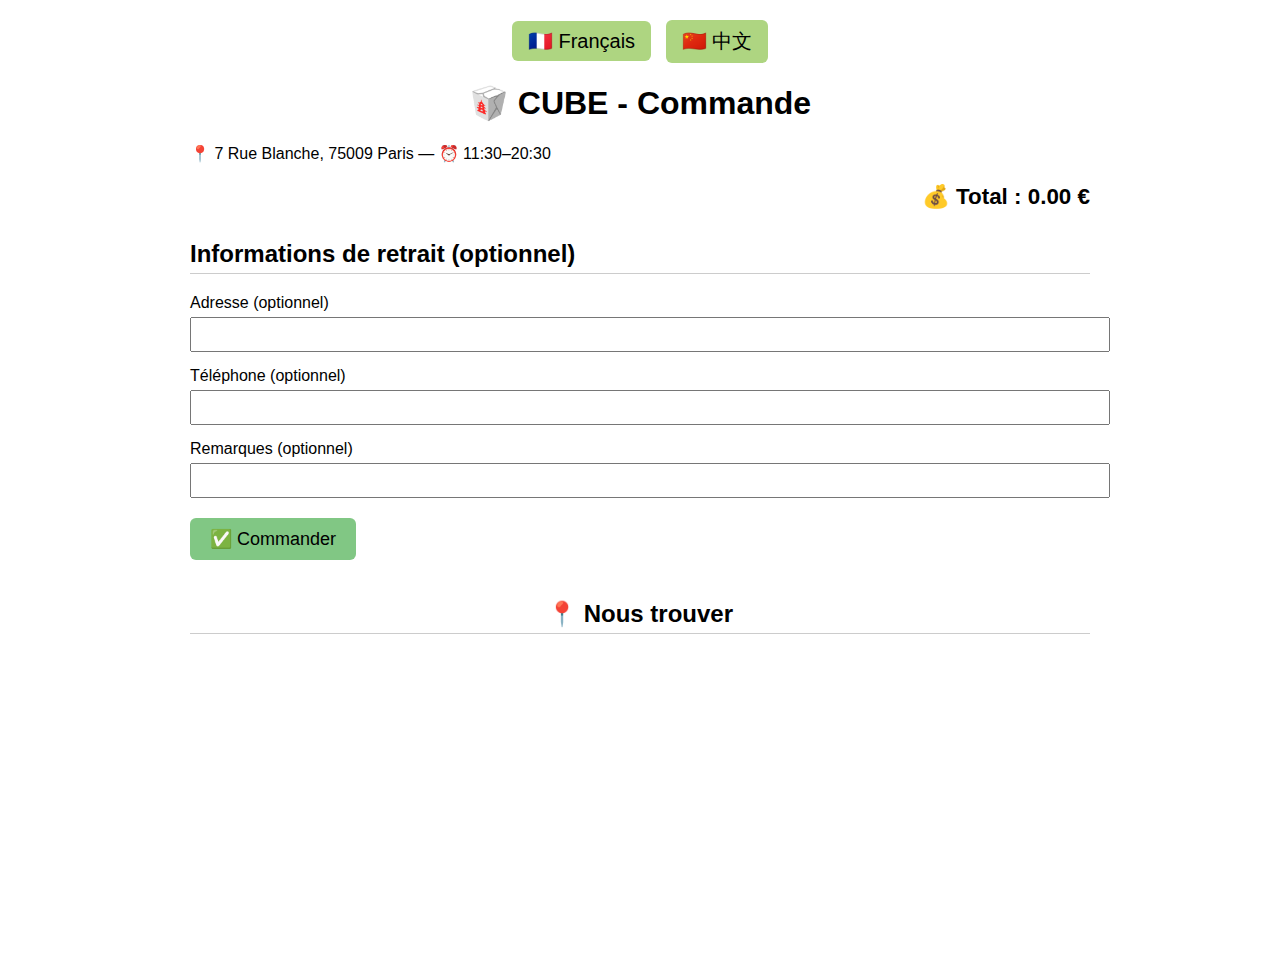
<file: index.html>
<!DOCTYPE html>
<html lang="fr">
<head>
  <meta charset="UTF-8" />
  <meta name="viewport" content="width=device-width, initial-scale=1.0">
  <title>CUBE - Commande</title>
  <style>
    body { font-family: Arial; max-width: 900px; margin: auto; padding: 20px; }
    h1 { text-align: center; }
    h2 { margin-top: 30px; border-bottom: 1px solid #ccc; padding-bottom: 5px; }
    .lang-switch { text-align: center; margin-bottom: 20px; }
    .lang-switch button {
      font-size: 20px; padding: 8px 16px; margin: 0 5px;
      background-color: #aed581; border: none; border-radius: 6px; cursor: pointer;
    }
    table {
      width: 100%; border-collapse: collapse; margin-top: 10px;
    }
    table th, table td {
      border: 1px solid #ccc; padding: 8px; text-align: center;
    }
    table th { background-color: #f1f8e9; }
    .item-controls button {
      padding: 2px 8px; font-size: 16px; margin: 0 5px;
    }
    .total-price {
      text-align: right; font-size: 1.4em; margin-top: 20px; font-weight: bold;
    }
    label { display: block; margin-top: 15px; }
    input[type="text"], input[type="tel"] {
      width: 100%; padding: 8px; margin-top: 5px;
    }
    #submitBtn {
      margin-top: 20px; font-size: 18px; padding: 10px 20px;
      background: #81c784; border: none; border-radius: 6px; cursor: pointer;
    }
  </style>
</head>
<body>

<div class="lang-switch">
  <button onclick="setLang('fr')">🇫🇷 Français</button>
  <button onclick="setLang('zh')">🇨🇳 中文</button>
</div>

<h1 id="title">🥡 CUBE - Commande</h1>
<div id="infoBox">📍 7 Rue Blanche, 75009 Paris — ⏰ 11:30–20:30</div>

<form id="orderForm">
  <div id="menuTables"></div>

  <div class="total-price">💰 Total : <span id="total">0.00</span> €</div>

  <h2 data-fr="Informations de retrait (optionnel)" data-zh="备注信息（可选）">Informations de retrait (optionnel)</h2>

  <label data-fr="Adresse (optionnel)" data-zh="地址（可选）">Adresse (optionnel)
    <input type="text" name="address" id="address" />
  </label>

  <label data-fr="Téléphone (optionnel)" data-zh="电话（可选）">Téléphone (optionnel)
    <input type="tel" name="phone" id="phone" />
  </label>

  <label data-fr="Remarques (optionnel)" data-zh="备注（可选）">Remarques (optionnel)
    <input type="text" name="notes" id="notes" />
  </label>

  <button type="submit" id="submitBtn">✅ Commander</button>
</form>

<!-- Formule 套餐弹窗 -->
<dialog id="formuleDialog">
  <form method="dialog" id="formuleSelectForm" style="max-width:600px;margin:auto;">
    <h2 id="formuleTitle">Formule</h2>

    <label>🥗 Entrée :</label>
    <select id="formuleEntree" required></select>

    <label>🍛 Plats chauds :</label>
    <select id="formulePlat1" required></select>
    <select id="formulePlat2" required></select>
    <select id="formulePlat3" class="extra-plat" style="display:none;"></select>

    <label>🍚 Riz ou Nouilles :</label>
    <select id="formuleBase">
      <option value="Riz nature / 米饭">Riz nature / 米饭</option>
      <option value="Riz sauté / 炒饭">Riz sauté / 炒饭 (+1€)</option>
      <option value="Nouilles sautées / 炒面">Nouilles sautées / 炒面 (+1€)</option>
    </select>

    <label>🥤 Ajouter boisson ?</label>
    <select id="formuleBoisson">
      <option value="">Non</option>
      <option value="Coca-Cola / 可乐">Coca-Cola / 可乐 (+1€)</option>
      <option value="Sprite / 雪碧">Sprite / 雪碧 (+1€)</option>
      <option value="Fanta / 芬达">Fanta / 芬达 (+1€)</option>
      <option value="Thé à la pêche / 桃茶">Thé à la pêche / 桃茶 (+1€)</option>
      <option value="Jus d’orange / 橙汁">Jus d’orange / 橙汁 (+1€)</option>
      <option value="Eau minérale / 矿泉水">Eau minérale / 矿泉水 (+1€)</option>
    </select>

    <div style="margin-top: 15px; text-align: center;">
      <button type="submit">✅ Ajouter au panier</button>
      <button type="button" onclick="document.getElementById('formuleDialog').close()">❌ Annuler</button>
    </div>
  </form>
</dialog>

<p id="result"></p>

<script>
let cart = {};
const categories = [
  {
    title: "🥗 Entrées / 前菜",
    items: [
      ["Concombre mariné / 拍黄瓜", 5.80],
      ["Radis aigre-doux / 酸甜萝卜", 5.80],
      ["Pommes de terre râpées / 凉拌土豆丝", 5.80],
      ["Algues marinées / 海带丝", 5.80],
    ]
  },
  {
    title: "🍛 Plats chauds / 热菜",
    items: [
      ["Bœuf mijoté / 烧牛肉", 8.80],
      ["Porc braisé / 红烧肉", 8.80],
      ["Poulet aigre-doux / 糖醋鸡", 8.80],
      ["Porc sauté croustillant / 溜肉段", 8.80],
      ["Poulet frit / 炸鸡块", 8.80],
      ["Porc frit croustillant / 小酥肉", 8.80],
      ["Poulet Kung Pao / 宫保鸡丁", 8.80],
      ["Aubergines braisées / 烧茄子", 6.80],
      ["Haricots verts sautés / 干煸豆角", 6.80],
      ["Œufs aux tomates / 番茄炒鸡蛋", 6.80],
    ]
  },
  {
    title: "🍚 Accompagnements / 主食",
    items: [
      ["Riz nature / 米饭", 2.50],
      ["Riz sauté / 炒饭", 5.80],
      ["Nouilles sautées / 炒面", 6.80],
    ]
  },
  {
    title: "🥯 Snacks / 小吃",
    items: [
      ["Roujiamo porc / 猪肉肉夹馍", 5.80],
      ["Roujiamo bœuf / 牛肉肉夹馍", 6.80],
    ]
  },
  {
    title: "🥤 Boissons / 饮品",
    items: [
      ["Coca-Cola / 可乐", 2.00],
      ["Sprite / 雪碧", 2.00],
      ["Fanta / 芬达", 2.00],
      ["Thé à la pêche / 桃茶", 2.00],
      ["Jus d’orange / 橙汁", 2.00],
      ["Eau minérale / 矿泉水", 2.00],
    ]
  }
];

function renderTables() {
  const container = document.getElementById("menuTables");
  categories.forEach(cat => {
    const section = document.createElement("section");
    section.innerHTML = `<h2>${cat.title}</h2><table>
      <tr><th>Nom</th><th>Prix</th><th>Quantité</th></tr>
      ${cat.items.map(([label, price]) => {
        const key = `${label} - ${price.toFixed(2)}€`;
        return `<tr>
          <td>${label}</td>
          <td>${price.toFixed(2)} €</td>
          <td class="item-controls">
            <button type="button" onclick="changeQty('${key}', -1)">➖</button>
            <span id="qty-${key}">0</span>
            <button type="button" onclick="changeQty('${key}', 1)">➕</button>
          </td>
        </tr>`;
      }).join("")}
    </table>`;
    container.appendChild(section);
  });

  const formuleSection = document.createElement("section");
  formuleSection.innerHTML = `<h2>🍱 Formules</h2><table>
    <tr><th>Nom</th><th>Description</th><th>Prix</th><th>Quantité</th></tr>
    <tr>
      <td>Formule 1</td>
      <td>1 entrée + 2 plats chauds + riz ou nouilles (+1€), boisson optionnelle (+1€)</td>
      <td>11.80 €</td>
      <td class="item-controls">
        <button type="button" onclick="openFormule('Formule 1')">➕</button>
      </td>
    </tr>
    <tr>
      <td>Formule 2</td>
      <td>1 entrée + 3 plats chauds + riz ou nouilles (+1€), boisson optionnelle (+1€)</td>
      <td>13.80 €</td>
      <td class="item-controls">
        <button type="button" onclick="openFormule('Formule 2')">➕</button>
      </td>
    </tr>
  </table>`;
  container.appendChild(formuleSection);
}

function changeQty(name, delta) {
  cart[name] = Math.max(0, (cart[name] || 0) + delta);
  document.getElementById(`qty-${name}`)?.textContent = cart[name];
  updateTotal();
}

function updateTotal() {
  let total = 0;
  for (const [name, qty] of Object.entries(cart)) {
    const price = parseFloat(name.match(/- ([\d.]+)€/)[1]);
    total += price * qty;
  }
  document.getElementById("total").textContent = total.toFixed(2);
}

function setLang(lang) {
  document.documentElement.lang = lang;
  document.getElementById("title").textContent = lang === "zh" ? "🥡 CUBE盒饭点餐" : "🥡 CUBE - Commande";
  document.getElementById("submitBtn").textContent = lang === "zh" ? "✅ 提交订单" : "✅ Commander";
  document.getElementById("infoBox").textContent = lang === "zh"
    ? "📍 巴黎9区 Rue Blanche 7号 — ⏰ 营业时间 11:30–20:30"
    : "📍 7 Rue Blanche, 75009 Paris — ⏰ 11:30–20:30";
  document.querySelectorAll("[data-fr]").forEach(el => {
    el.textContent = lang === "zh" ? el.dataset.zh : el.dataset.fr;
  });
}

document.getElementById("orderForm").addEventListener("submit", async (e) => {
  e.preventDefault();
  const items = [];
  for (const [name, qty] of Object.entries(cart)) {
    if (qty > 0) {
      const price = parseFloat(name.match(/- ([\d.]+)€/)[1]);
      items.push({ name, qty, price });
    }
  }
  if (items.length === 0) {
    document.getElementById("result").textContent = "⚠️ Veuillez choisir un produit.";
    return;
  }

  const address = document.getElementById("address").value;
  const phone = document.getElementById("phone").value;
  const notes = document.getElementById("notes").value;

  const res = await fetch("https://fdbcypvxuikhmxvyyvmb.supabase.co/rest/v1/orders", {
    method: "POST",
    headers: {
      "Content-Type": "application/json",
      apikey: "eyJhbGciOiJIUzI1NiIsInR5cCI6IkpXVCJ9.eyJpc3MiOiJzdXBhYmFzZSIsInJlZiI6ImZkYmN5cHZ4dWlraG14dnl5dm1iIiwicm9sZSI6ImFub24iLCJpYXQiOjE3NDUyNjY5MzUsImV4cCI6MjA2MDg0MjkzNX0.Ju8wyqBS1irCWgtpBT_RanrqVErQt-gQkWdzb69XMr4",
      Authorization: "Bearer eyJhbGciOiJIUzI1NiIsInR5cCI6IkpXVCJ9.eyJpc3MiOiJzdXBhYmFzZSIsInJlZiI6ImZkYmN5cHZ4dWlraG14dnl5dm1iIiwicm9sZSI6ImFub24iLCJpYXQiOjE3NDUyNjY5MzUsImV4cCI6MjA2MDg0MjkzNX0.Ju8wyqBS1irCWgtpBT_RanrqVErQt-gQkWdzb69XMr4",
      Prefer: "return=minimal"
    },
    body: JSON.stringify({
      user_id: null,
      status: "新订单",
      items,
      address,
      phone,
      notes
    })
  });

  if (res.ok) {
    cart = {};
    document.getElementById("orderForm").reset();
    for (const key in cart) document.getElementById(`qty-${key}`)?.textContent = "0";
    updateTotal();
    document.getElementById("result").textContent = "✅ Commande envoyée / 订单已提交";
  } else {
    document.getElementById("result").textContent = "❌ Erreur / 提交失败";
  }
});

renderTables();

function openFormule(type) {
  const entrees = categories.find(c => c.title.includes("Entrées")).items;
  const plats = categories.find(c => c.title.includes("Plats chauds")).items;

  document.getElementById("formuleEntree").innerHTML = entrees.map(([n]) => `<option>${n}</option>`).join("");
  ["formulePlat1", "formulePlat2", "formulePlat3"].forEach(id => {
    document.getElementById(id).innerHTML = plats.map(([n]) => `<option>${n}</option>`).join("");
  });

  document.getElementById("formulePlat3").style.display = type === "Formule 2" ? "block" : "none";
  document.getElementById("formuleTitle").textContent = type;
  document.getElementById("formuleDialog").showModal();
}

document.getElementById("formuleSelectForm").addEventListener("submit", () => {
  const type = document.getElementById("formuleTitle").textContent;
  let price = type === "Formule 1" ? 11.80 : 13.80;
  const entree = document.getElementById("formuleEntree").value;
  const plat1 = document.getElementById("formulePlat1").value;
  const plat2 = document.getElementById("formulePlat2").value;
  const plat3 = document.getElementById("formulePlat3").value;
  const base = document.getElementById("formuleBase").value;
  const boisson = document.getElementById("formuleBoisson").value;

  if (base.includes("sauté") || base.includes("Nouilles")) price += 1;
  if (boisson) price += 1;

  let desc = `${type}: ${entree}, ${plat1}, ${plat2}`;
  if (type === "Formule 2") desc += `, ${plat3}`;
  desc += ` + ${base}`;
  if (boisson) desc += ` + ${boisson}`;

  const key = `${desc} - ${price.toFixed(2)}€`;
  cart[key] = (cart[key] || 0) + 1;
  updateTotal();
  document.getElementById("formuleDialog").close();
});
</script>

<!-- 地图 -->
<footer style="margin-top: 40px;">
  <h2 style="text-align:center;">📍 Nous trouver</h2>
  <iframe
    src="https://www.google.com/maps/embed?pb=!1m14!1m8!1m3!1d8826.566768564202!2d2.327968040327757!3d48.87434070843596!3m2!1i1024!2i768!4f13.1!3m3!1m2!1s0x47e66f9eb79f4ec3%3A0x8afbe2aac1fe8dd8!2sCUBE!5e0!3m2!1szh-CN!2sfr!4v1749454247270!5m2!1szh-CN!2sfr"
    width="100%" height="300" style="border:0; border-radius: 8px;" allowfullscreen="" loading="lazy"></iframe>
</footer>

</body>
</html>
</file>
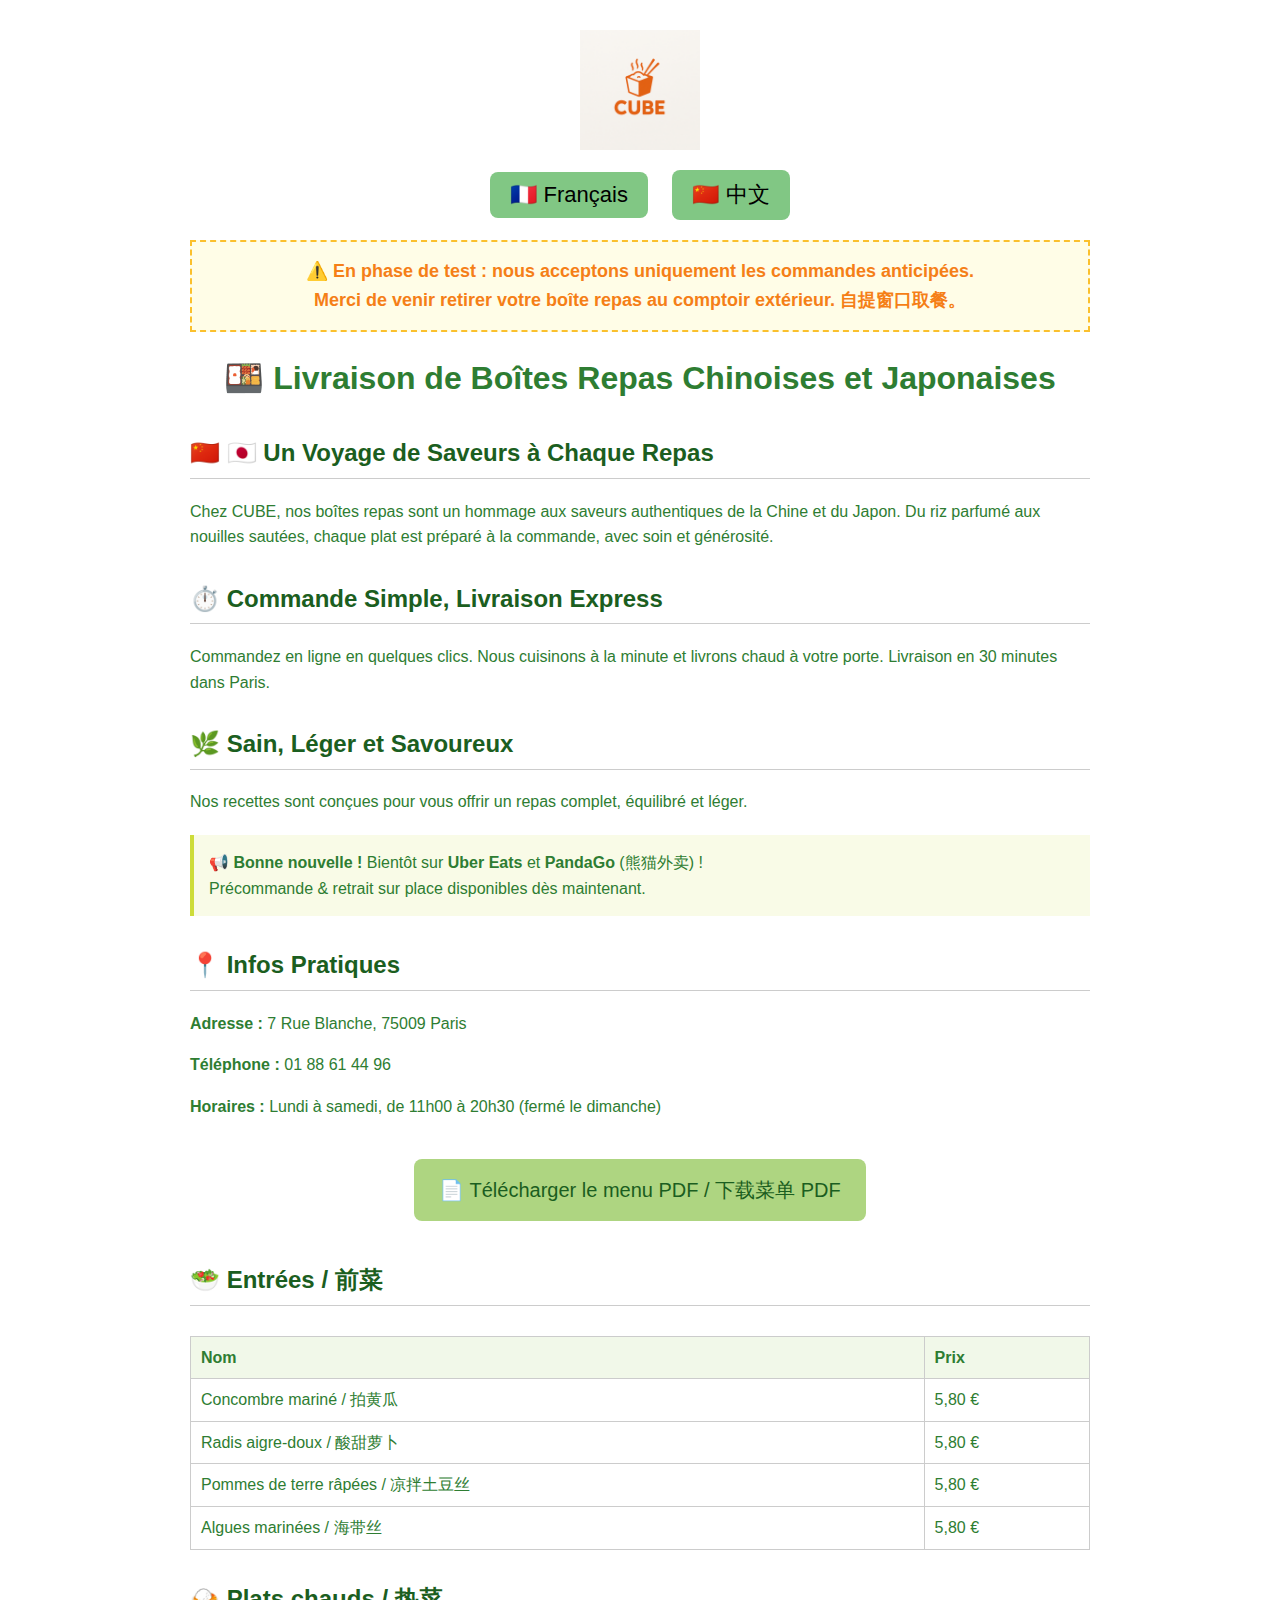
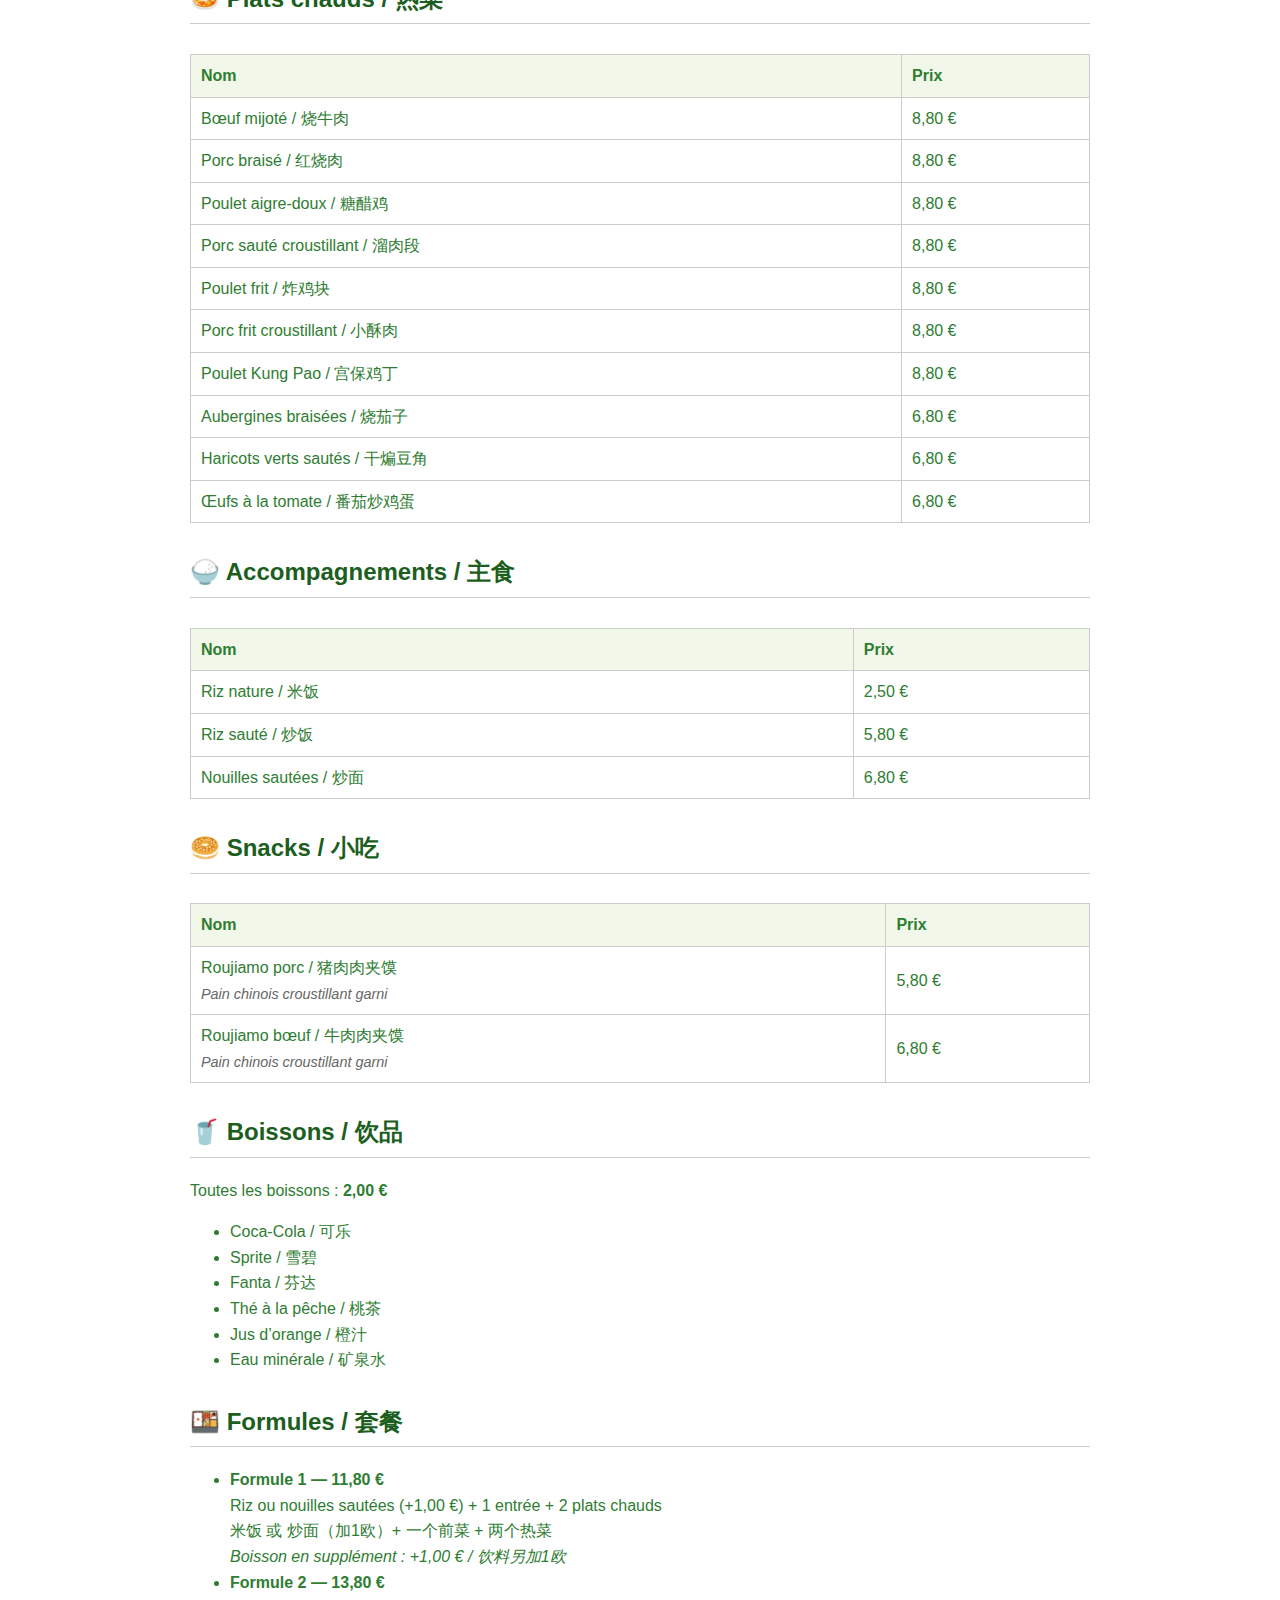
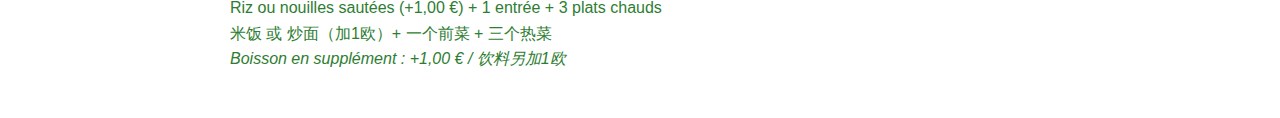
<file: box-meals.html>
<!DOCTYPE html>
<html lang="fr">
<head>
  <meta charset="UTF-8" />
  <meta name="viewport" content="width=device-width, initial-scale=1.0"/>
  <title>Restaurant CUBE - Boîtes Repas & Menu</title>
  <style>
    body {
      background: white;
      color: #2e7d32;
      font-family: Arial, sans-serif;
      padding: 30px;
      max-width: 900px;
      margin: auto;
      line-height: 1.6;
    }
    img.logo {
      display: block;
      margin: auto;
      width: 120px;
      margin-bottom: 20px;
    }
    h1 {
      text-align: center;
      font-size: 32px;
      margin-bottom: 10px;
    }
    h2 {
      font-size: 24px;
      color: #1b5e20;
      margin-top: 30px;
      border-bottom: 1px solid #ccc;
      padding-bottom: 5px;
    }
    table {
      width: 100%;
      border-collapse: collapse;
      margin-top: 10px;
      min-width: 600px;
    }
    .table-container {
      overflow-x: auto;
    }
    table th, table td {
      border: 1px solid #ccc;
      padding: 8px 10px;
      text-align: left;
    }
    table th {
      background-color: #f1f8e9;
    }
    .note {
      font-style: italic;
      font-size: 0.9em;
      color: #666;
    }
    .info-box {
      background: #f9fbe7;
      border-left: 4px solid #cddc39;
      padding: 15px;
      margin-top: 20px;
      font-size: 1em;
    }
    .download-section {
      text-align: center;
      margin: 40px 0;
    }
    .download-section a {
      background-color: #aed581;
      color: #1b5e20;
      padding: 15px 25px;
      text-decoration: none;
      font-size: 20px;
      border-radius: 8px;
      display: inline-block;
    }
    .lang-switch {
      text-align: center;
      margin: 20px 0;
    }
    .lang-switch button {
      font-size: 22px;
      padding: 10px 20px;
      background-color: #81c784;
      border: none;
      border-radius: 8px;
      margin: 0 10px;
      cursor: pointer;
    }
    .notice {
      text-align: center;
      background-color: #fffde7;
      border: 2px dashed #fbc02d;
      padding: 15px;
      font-size: 18px;
      font-weight: bold;
      color: #f57f17;
      margin-bottom: 20px;
    }
    .zh-only { display: none; }
  </style>
  <script>
    function switchLanguage(lang) {
      const frElems = document.querySelectorAll('.fr-only');
      const zhElems = document.querySelectorAll('.zh-only');
      if (lang === 'fr') {
        frElems.forEach(el => el.style.display = 'block');
        zhElems.forEach(el => el.style.display = 'none');
      } else {
        frElems.forEach(el => el.style.display = 'none');
        zhElems.forEach(el => el.style.display = 'block');
      }
    }
  </script>
</head>
<body>

  <img src="logo.png" alt="Logo CUBE" class="logo">

  <div class="lang-switch">
    <button onclick="switchLanguage('fr')">🇫🇷 Français</button>
    <button onclick="switchLanguage('zh')">🇨🇳 中文</button>
  </div>

  <div class="notice">
    ⚠️ En phase de test : nous acceptons uniquement les commandes anticipées.<br>
    Merci de venir retirer votre boîte repas au comptoir extérieur. 自提窗口取餐。
  </div>

  <div class="fr-only">
    <h1>🍱 Livraison de Boîtes Repas Chinoises et Japonaises</h1>

    <h2>🇨🇳 🇯🇵 Un Voyage de Saveurs à Chaque Repas</h2>
    <p>
      Chez CUBE, nos boîtes repas sont un hommage aux saveurs authentiques de la Chine et du Japon.
      Du riz parfumé aux nouilles sautées, chaque plat est préparé à la commande, avec soin et générosité.
    </p>

    <h2>⏱️ Commande Simple, Livraison Express</h2>
    <p>
      Commandez en ligne en quelques clics. Nous cuisinons à la minute et livrons chaud à votre porte.
      Livraison en 30 minutes dans Paris.
    </p>

    <h2>🌿 Sain, Léger et Savoureux</h2>
    <p>
      Nos recettes sont conçues pour vous offrir un repas complet, équilibré et léger.
    </p>

    <div class="info-box">
      📢 <strong>Bonne nouvelle !</strong> Bientôt sur <strong>Uber Eats</strong> et <strong>PandaGo</strong> (熊猫外卖) !<br>
      Précommande & retrait sur place disponibles dès maintenant.
    </div>

    <h2>📍 Infos Pratiques</h2>
    <p><strong>Adresse :</strong> 7 Rue Blanche, 75009 Paris</p>
    <p><strong>Téléphone :</strong> 01 88 61 44 96</p>
    <p><strong>Horaires :</strong> Lundi à samedi, de 11h00 à 20h30 (fermé le dimanche)</p>
  </div>

  <div class="zh-only">
    <h1>🍱 中日风味便当配送服务</h1>

    <h2>🇨🇳 🇯🇵 每一口都是亚洲风情</h2>
    <p>在 CUBE，我们的便当融合了正宗中日风味。米饭、炒面、热菜，现做现送。</p>

    <h2>⏱️ 预定简便，配送快捷</h2>
    <p>在线下单，厨房现做。巴黎 30 分钟送达。</p>

    <h2>🌿 健康、清爽、美味</h2>
    <p>低脂肪，多蔬菜，健康不失美味。</p>

    <div class="info-box">
      📢 <strong>好消息！</strong> 即将上线 <strong>Uber Eats</strong> 和 <strong>PandaGo 熊猫外卖</strong><br>
      现在可预定并前往门口自提窗口领取。
    </div>

    <h2>📍 实用信息</h2>
    <p><strong>地址：</strong>巴黎 9区 Rue Blanche 7号</p>
    <p><strong>电话：</strong>01 88 61 44 96</p>
    <p><strong>营业时间：</strong>周一至周六 11:00 – 20:30（周日休息）</p>
  </div>

  <div class="download-section">
    <a href="meun.pdf" download>📄 Télécharger le menu PDF / 下载菜单 PDF</a>
  </div>

  <h2>🥗 Entrées / 前菜</h2>
  <div class="table-container">
    <table>
      <tr><th>Nom</th><th>Prix</th></tr>
      <tr><td>Concombre mariné / 拍黄瓜</td><td>5,80 €</td></tr>
      <tr><td>Radis aigre-doux / 酸甜萝卜</td><td>5,80 €</td></tr>
      <tr><td>Pommes de terre râpées / 凉拌土豆丝</td><td>5,80 €</td></tr>
      <tr><td>Algues marinées / 海带丝</td><td>5,80 €</td></tr>
    </table>
  </div>

  <h2>🍛 Plats chauds / 热菜</h2>
  <div class="table-container">
    <table>
      <tr><th>Nom</th><th>Prix</th></tr>
      <tr><td>Bœuf mijoté / 烧牛肉</td><td>8,80 €</td></tr>
      <tr><td>Porc braisé / 红烧肉</td><td>8,80 €</td></tr>
      <tr><td>Poulet aigre-doux / 糖醋鸡</td><td>8,80 €</td></tr>
      <tr><td>Porc sauté croustillant / 溜肉段</td><td>8,80 €</td></tr>
      <tr><td>Poulet frit / 炸鸡块</td><td>8,80 €</td></tr>
      <tr><td>Porc frit croustillant / 小酥肉</td><td>8,80 €</td></tr>
      <tr><td>Poulet Kung Pao / 宫保鸡丁</td><td>8,80 €</td></tr>
      <tr><td>Aubergines braisées / 烧茄子</td><td>6,80 €</td></tr>
      <tr><td>Haricots verts sautés / 干煸豆角</td><td>6,80 €</td></tr>
      <tr><td>Œufs à la tomate / 番茄炒鸡蛋</td><td>6,80 €</td></tr>
    </table>
  </div>

  <h2>🍚 Accompagnements / 主食</h2>
  <div class="table-container">
    <table>
      <tr><th>Nom</th><th>Prix</th></tr>
      <tr><td>Riz nature / 米饭</td><td>2,50 €</td></tr>
      <tr><td>Riz sauté / 炒饭</td><td>5,80 €</td></tr>
      <tr><td>Nouilles sautées / 炒面</td><td>6,80 €</td></tr>
    </table>
  </div>

  <h2>🥯 Snacks / 小吃</h2>
  <div class="table-container">
    <table>
      <tr><th>Nom</th><th>Prix</th></tr>
      <tr>
        <td>Roujiamo porc / 猪肉肉夹馍<br>
        <span class="note">Pain chinois croustillant garni</span></td>
        <td>5,80 €</td>
      </tr>
      <tr>
        <td>Roujiamo bœuf / 牛肉肉夹馍<br>
        <span class="note">Pain chinois croustillant garni</span></td>
        <td>6,80 €</td>
      </tr>
    </table>
  </div>

  <h2>🥤 Boissons / 饮品</h2>
  <p>Toutes les boissons : <strong>2,00 €</strong></p>
  <ul>
    <li>Coca-Cola / 可乐</li>
    <li>Sprite / 雪碧</li>
    <li>Fanta / 芬达</li>
    <li>Thé à la pêche / 桃茶</li>
    <li>Jus d’orange / 橙汁</li>
    <li>Eau minérale / 矿泉水</li>
  </ul>

  <h2>🍱 Formules / 套餐</h2>
  <ul>
    <li>
      <strong>Formule 1 — 11,80 €</strong><br>
      Riz ou nouilles sautées (+1,00 €) + 1 entrée + 2 plats chauds<br>
      米饭 或 炒面（加1欧）+ 一个前菜 + 两个热菜<br>
      <em>Boisson en supplément : +1,00 € / 饮料另加1欧</em>
    </li>
    <li>
      <strong>Formule 2 — 13,80 €</strong><br>
      Riz ou nouilles sautées (+1,00 €) + 1 entrée + 3 plats chauds<br>
      米饭 或 炒面（加1欧）+ 一个前菜 + 三个热菜<br>
      <em>Boisson en supplément : +1,00 € / 饮料另加1欧</em>
    </li>
  </ul>

</body>
</html>
</file>
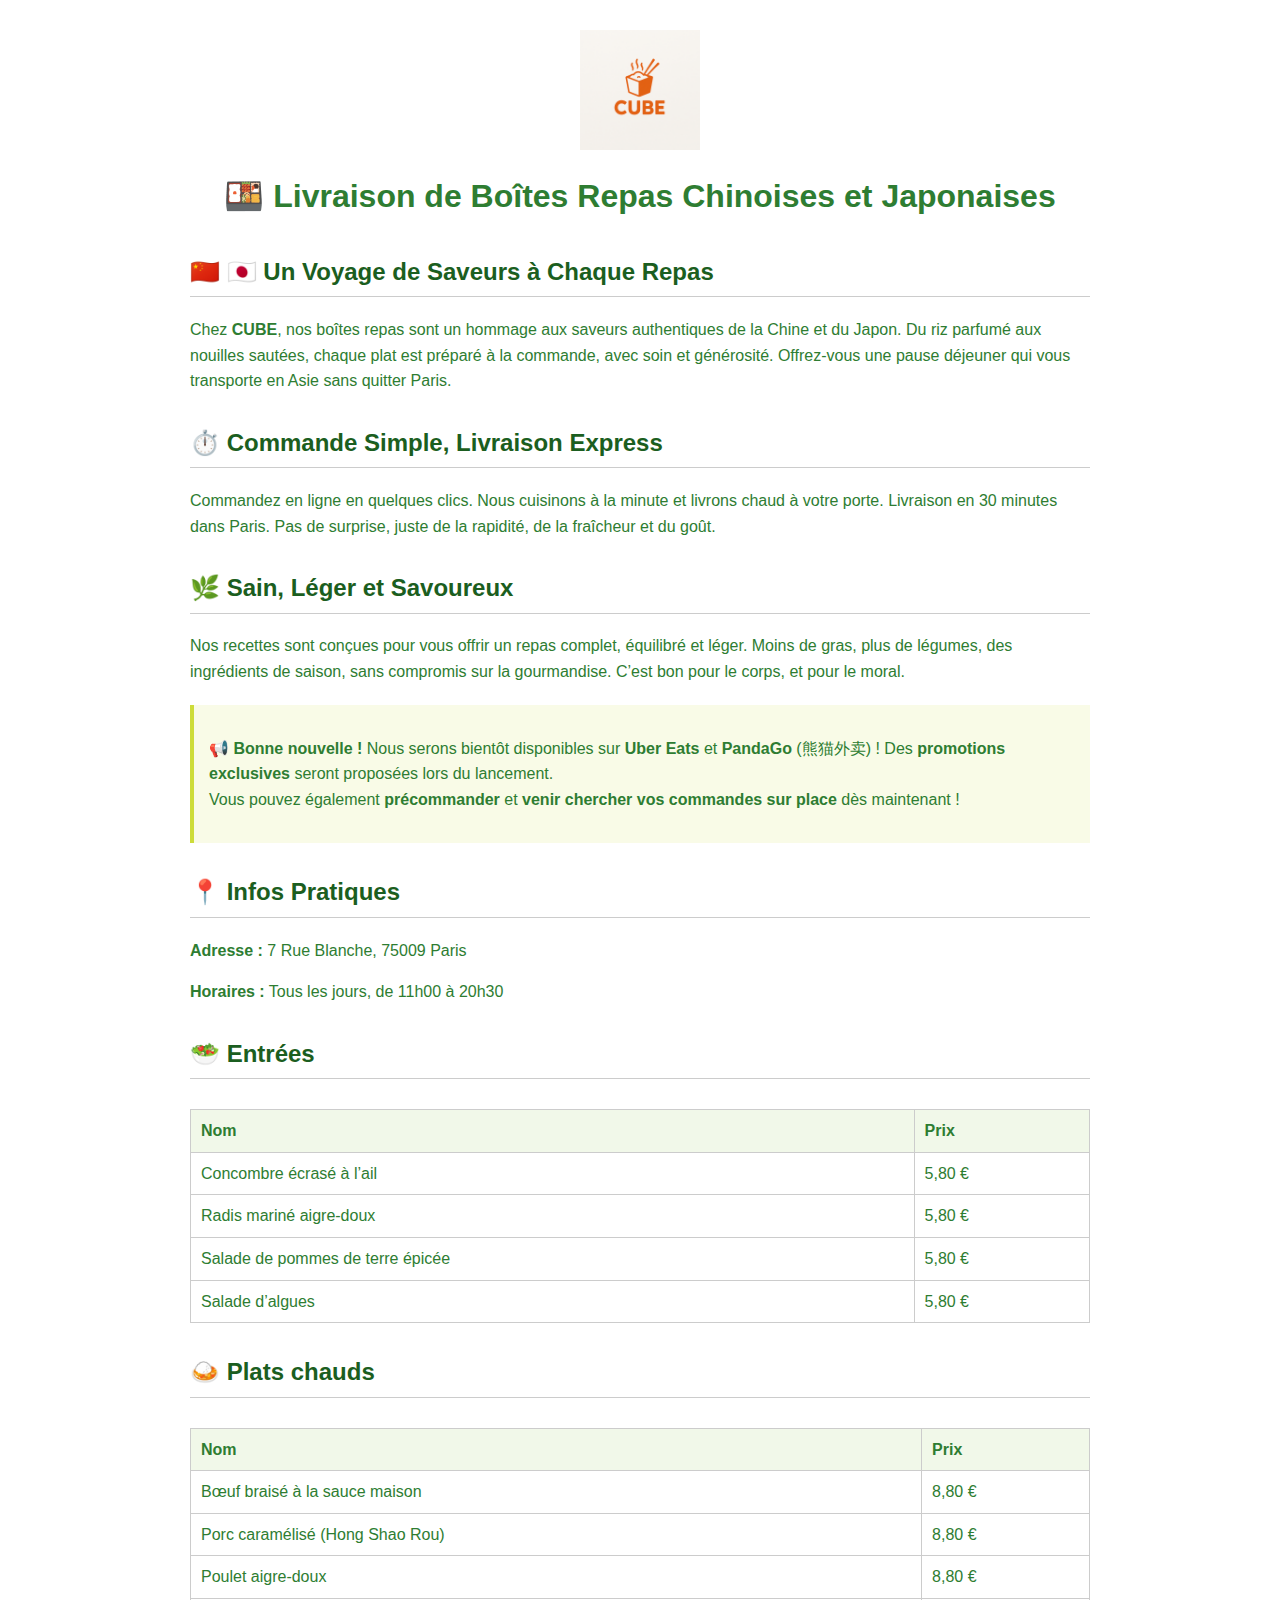
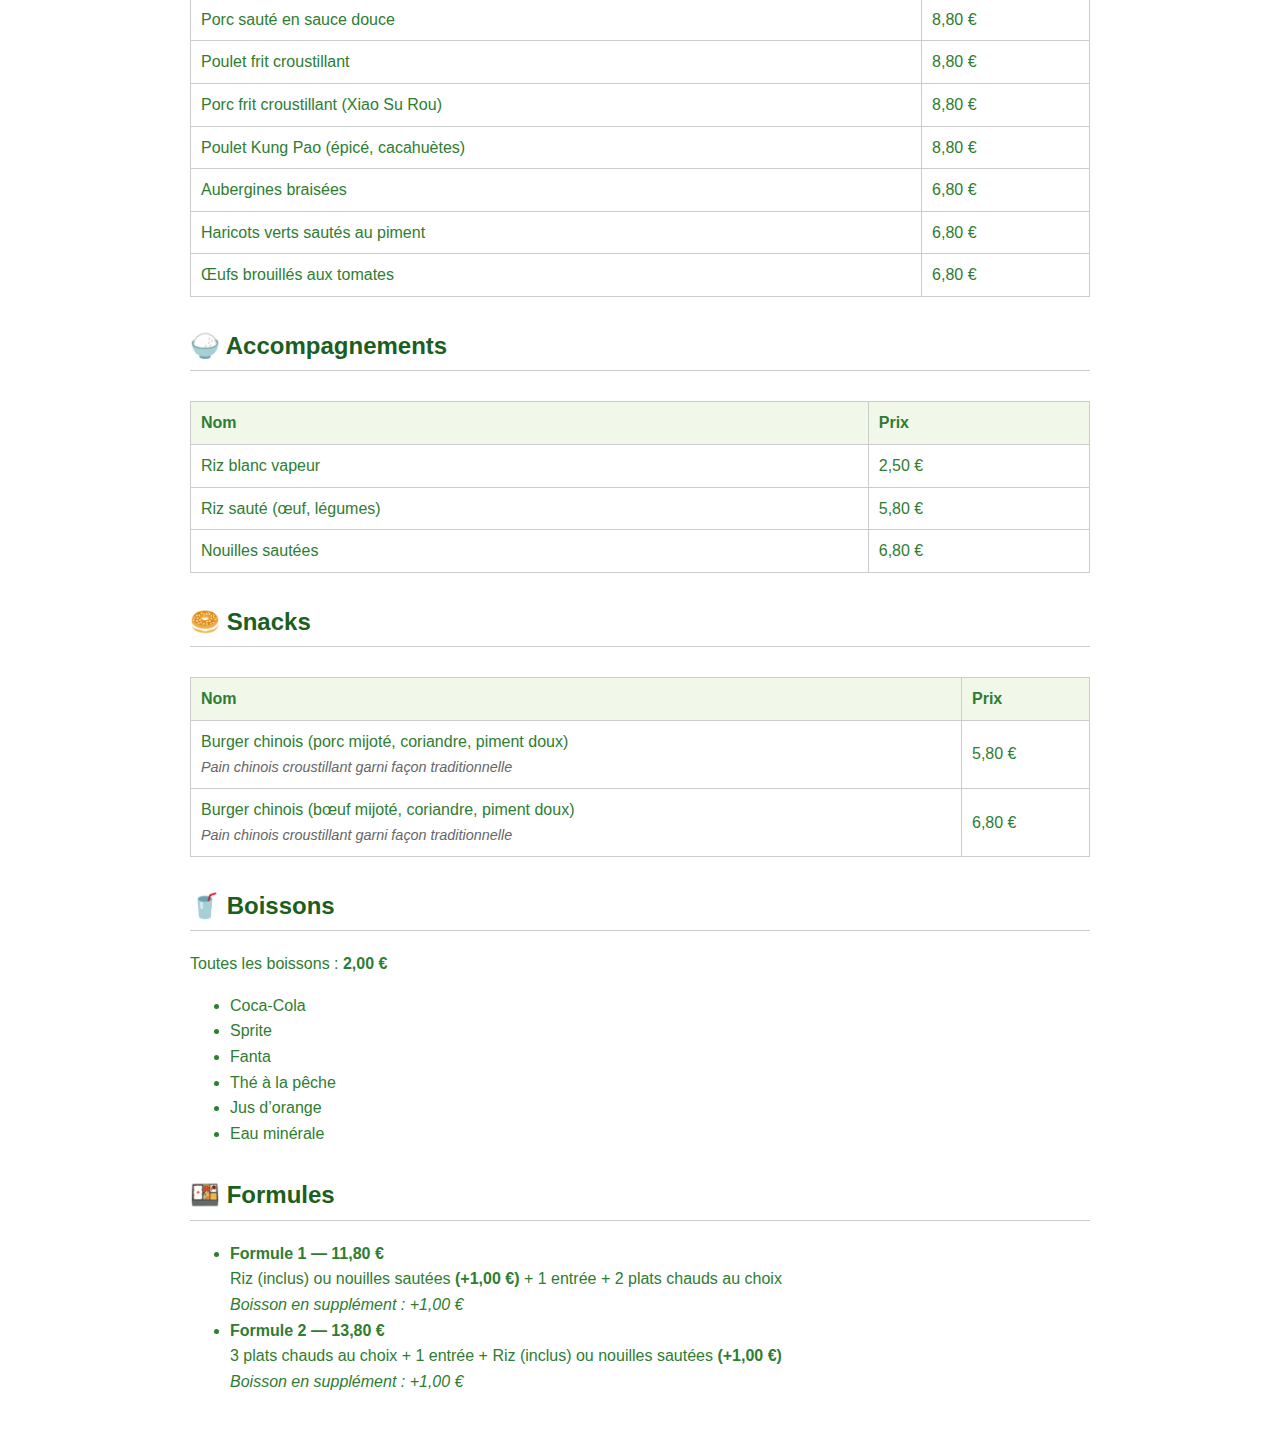
<file: meun.html>
<!DOCTYPE html>
<html lang="fr">
<head>
  <meta charset="UTF-8" />
  <meta name="viewport" content="width=device-width, initial-scale=1.0"/>
  <title>Restaurant CUBE - Boîtes Repas & Menu</title>
  <style>
    body {
      background: white;
      color: #2e7d32;
      font-family: Arial, sans-serif;
      padding: 30px;
      max-width: 900px;
      margin: auto;
      line-height: 1.6;
    }
    img.logo {
      display: block;
      margin: auto;
      width: 120px;
      margin-bottom: 20px;
    }
    h1 {
      text-align: center;
      font-size: 32px;
      margin-bottom: 10px;
    }
    h2 {
      font-size: 24px;
      color: #1b5e20;
      margin-top: 30px;
      border-bottom: 1px solid #ccc;
      padding-bottom: 5px;
    }
    .table-container {
      overflow-x: auto;
    }
    table {
      width: 100%;
      border-collapse: collapse;
      margin-top: 10px;
      min-width: 600px;
    }
    table th, table td {
      border: 1px solid #ccc;
      padding: 8px 10px;
      text-align: left;
    }
    table th {
      background-color: #f1f8e9;
    }
    .note {
      font-style: italic;
      font-size: 0.9em;
      color: #666;
    }
    .info-box {
      background: #f9fbe7;
      border-left: 4px solid #cddc39;
      padding: 15px;
      margin-top: 20px;
      font-size: 1em;
    }
  </style>
</head>
<body>

  <img src="logo.png" alt="Logo CUBE" class="logo">
  <h1>🍱 Livraison de Boîtes Repas Chinoises et Japonaises</h1>

  <div class="section">
    <h2>🇨🇳 🇯🇵 Un Voyage de Saveurs à Chaque Repas</h2>
    <p>
      Chez <strong>CUBE</strong>, nos boîtes repas sont un hommage aux saveurs authentiques de la Chine et du Japon.
      Du riz parfumé aux nouilles sautées, chaque plat est préparé à la commande, avec soin et générosité.
      Offrez-vous une pause déjeuner qui vous transporte en Asie sans quitter Paris.
    </p>
  </div>

  <div class="section">
    <h2>⏱️ Commande Simple, Livraison Express</h2>
    <p>
      Commandez en ligne en quelques clics. Nous cuisinons à la minute et livrons chaud à votre porte.
      Livraison en 30 minutes dans Paris. Pas de surprise, juste de la rapidité, de la fraîcheur et du goût.
    </p>
  </div>

  <div class="section">
    <h2>🌿 Sain, Léger et Savoureux</h2>
    <p>
      Nos recettes sont conçues pour vous offrir un repas complet, équilibré et léger.
      Moins de gras, plus de légumes, des ingrédients de saison, sans compromis sur la gourmandise.
      C’est bon pour le corps, et pour le moral.
    </p>
  </div>

  <div class="info-box">
    <p>
      📢 <strong>Bonne nouvelle !</strong> Nous serons bientôt disponibles sur <strong>Uber Eats</strong> et <strong>PandaGo</strong> (熊猫外卖) !
      Des <strong>promotions exclusives</strong> seront proposées lors du lancement.<br>
      Vous pouvez également <strong>précommander</strong> et <strong>venir chercher vos commandes sur place</strong> dès maintenant !
    </p>
  </div>

  <h2>📍 Infos Pratiques</h2>
  <p><strong>Adresse :</strong> 7 Rue Blanche, 75009 Paris</p>
  <p><strong>Horaires :</strong> Tous les jours, de 11h00 à 20h30</p>

  <h2>🥗 Entrées</h2>
  <div class="table-container">
    <table>
      <tr><th>Nom</th><th>Prix</th></tr>
      <tr><td>Concombre écrasé à l’ail</td><td>5,80 €</td></tr>
      <tr><td>Radis mariné aigre-doux</td><td>5,80 €</td></tr>
      <tr><td>Salade de pommes de terre épicée</td><td>5,80 €</td></tr>
      <tr><td>Salade d’algues</td><td>5,80 €</td></tr>
    </table>
  </div>

  <h2>🍛 Plats chauds</h2>
  <div class="table-container">
    <table>
      <tr><th>Nom</th><th>Prix</th></tr>
      <tr><td>Bœuf braisé à la sauce maison</td><td>8,80 €</td></tr>
      <tr><td>Porc caramélisé (Hong Shao Rou)</td><td>8,80 €</td></tr>
      <tr><td>Poulet aigre-doux</td><td>8,80 €</td></tr>
      <tr><td>Porc sauté en sauce douce</td><td>8,80 €</td></tr>
      <tr><td>Poulet frit croustillant</td><td>8,80 €</td></tr>
      <tr><td>Porc frit croustillant (Xiao Su Rou)</td><td>8,80 €</td></tr>
      <tr><td>Poulet Kung Pao (épicé, cacahuètes)</td><td>8,80 €</td></tr>
      <tr><td>Aubergines braisées</td><td>6,80 €</td></tr>
      <tr><td>Haricots verts sautés au piment</td><td>6,80 €</td></tr>
      <tr><td>Œufs brouillés aux tomates</td><td>6,80 €</td></tr>
    </table>
  </div>

  <h2>🍚 Accompagnements</h2>
  <div class="table-container">
    <table>
      <tr><th>Nom</th><th>Prix</th></tr>
      <tr><td>Riz blanc vapeur</td><td>2,50 €</td></tr>
      <tr><td>Riz sauté (œuf, légumes)</td><td>5,80 €</td></tr>
      <tr><td>Nouilles sautées</td><td>6,80 €</td></tr>
    </table>
  </div>

  <h2>🥯 Snacks</h2>
  <div class="table-container">
    <table>
      <tr><th>Nom</th><th>Prix</th></tr>
      <tr>
        <td>Burger chinois (porc mijoté, coriandre, piment doux)<br>
        <span class="note">Pain chinois croustillant garni façon traditionnelle</span></td>
        <td>5,80 €</td>
      </tr>
      <tr>
        <td>Burger chinois (bœuf mijoté, coriandre, piment doux)<br>
        <span class="note">Pain chinois croustillant garni façon traditionnelle</span></td>
        <td>6,80 €</td>
      </tr>
    </table>
  </div>

  <h2>🥤 Boissons</h2>
  <p>Toutes les boissons : <strong>2,00 €</strong></p>
  <ul>
    <li>Coca-Cola</li>
    <li>Sprite</li>
    <li>Fanta</li>
    <li>Thé à la pêche</li>
    <li>Jus d’orange</li>
    <li>Eau minérale</li>
  </ul>

  <h2>🍱 Formules</h2>
  <ul>
    <li>
      <strong>Formule 1 — 11,80 €</strong><br>
      Riz (inclus) ou nouilles sautées <strong>(+1,00 €)</strong> + 1 entrée + 2 plats chauds au choix<br>
      <em>Boisson en supplément : +1,00 €</em>
    </li>
    <li>
      <strong>Formule 2 — 13,80 €</strong><br>
      3 plats chauds au choix + 1 entrée + Riz (inclus) ou nouilles sautées <strong>(+1,00 €)</strong><br>
      <em>Boisson en supplément : +1,00 €</em>
    </li>
  </ul>

</body>
</html>
</file>
